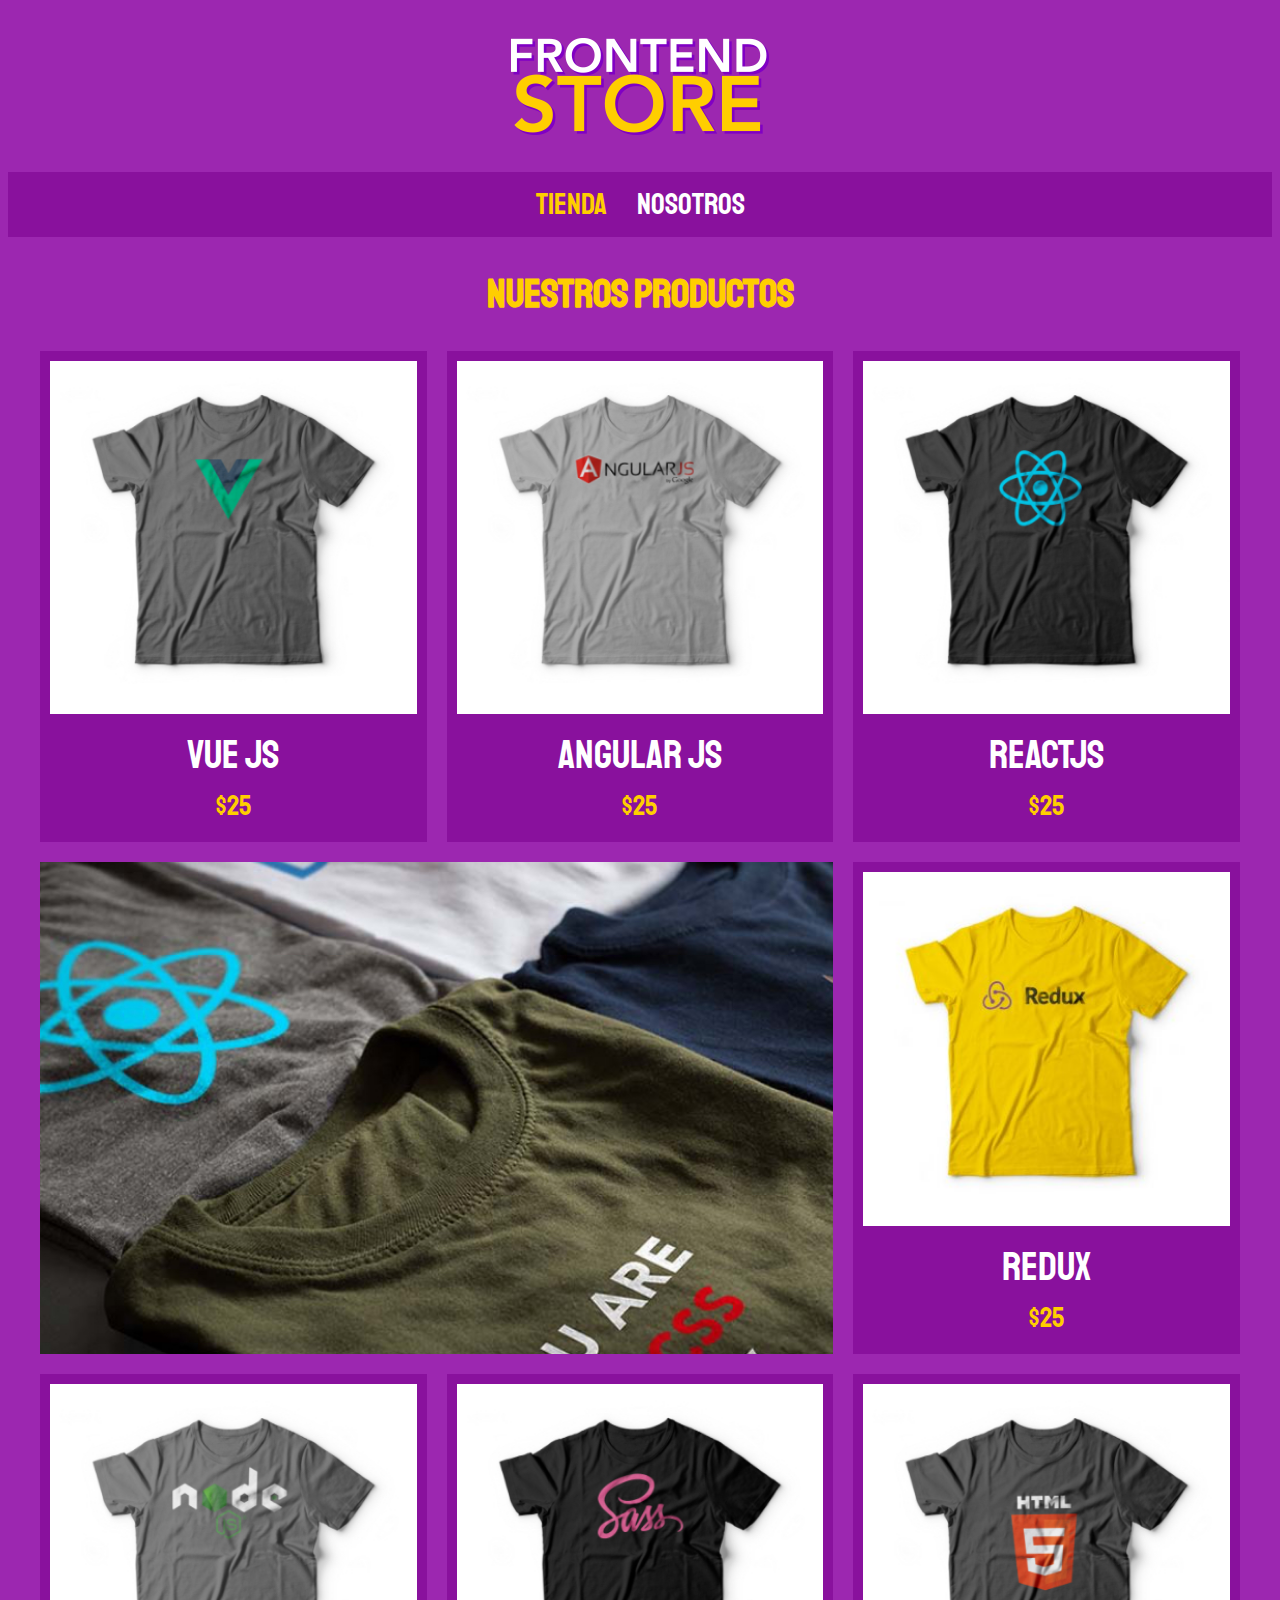
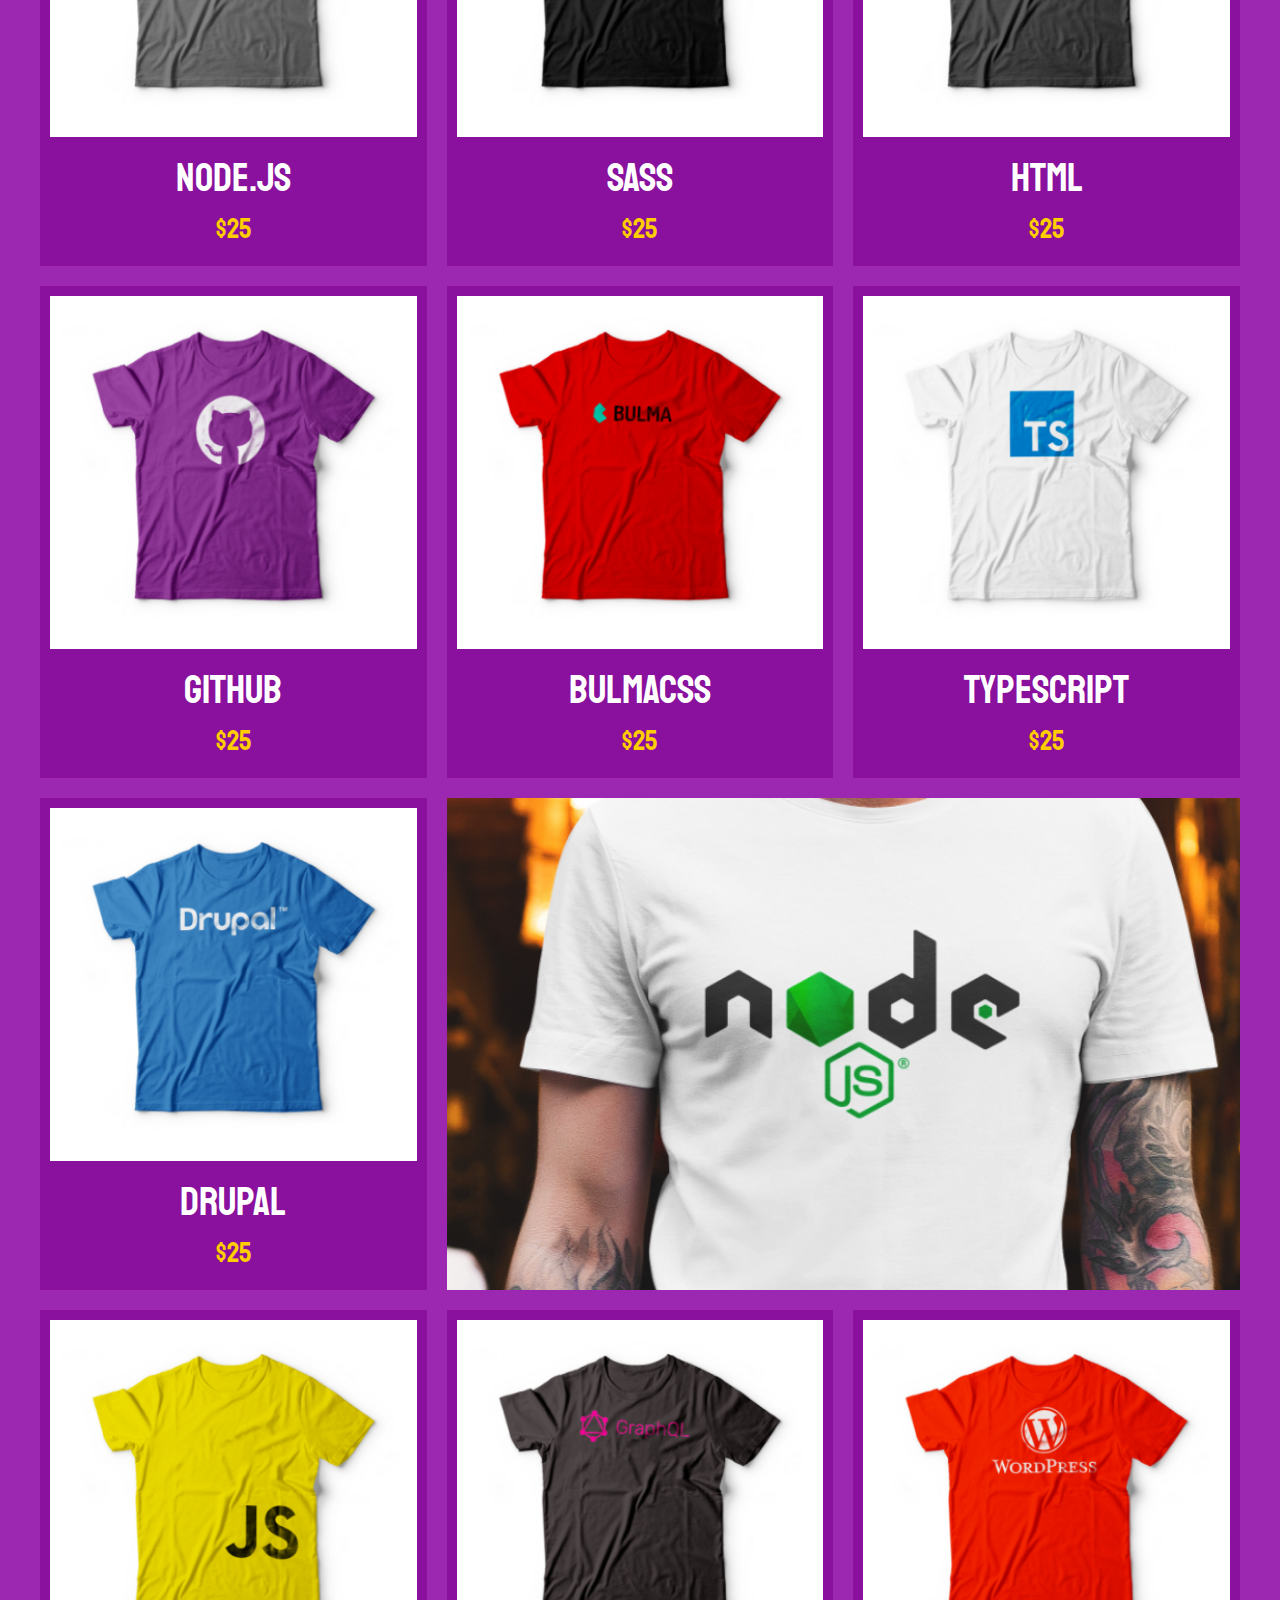
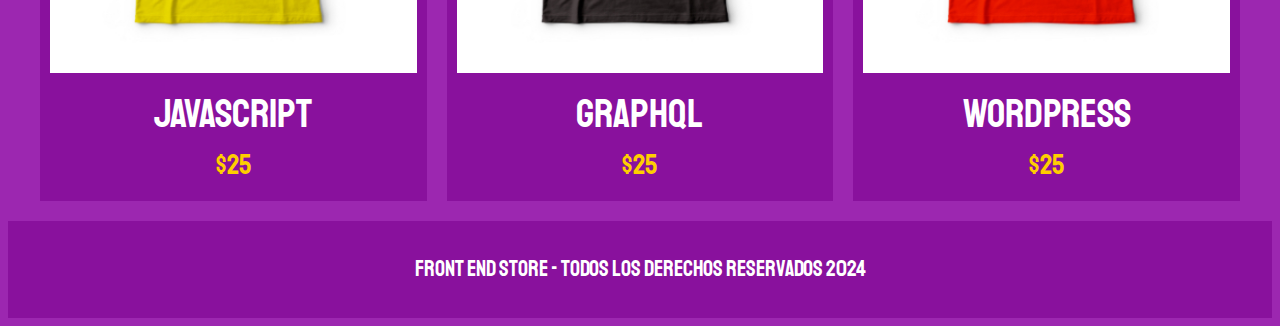
<file: index.html>
<!DOCTYPE html>
<html lang="en">
<head>
    <meta charset="UTF-8">
    <meta name="viewport" content="width=device-width, initial-scale=1.0">
    <title>FrontEnd Store</title>
    <link rel="sylesheet" href="css/normalize.css">
    <link rel="preconnect" href="https://fonts.googleapis.com">
    <link rel="preconnect" href="https://fonts.gstatic.com" crossorigin>
    <link href="https://fonts.googleapis.com/css2?family=Staatliches&display=swap" rel="stylesheet">
    <link rel="stylesheet" href="css/styles.css">


</head>
<body>
    <header class="header"> 
        <a href="index.html">
            <img class="header__logo" src="img/logo.png" alt="Logotipo">
        </a>
    </header>
    
    <nav class="navegacion">
        <a class="navegacion__enlace navegacion__enlace--activo" href="index.html">Tienda</a>
        <a class="navegacion__enlace" href="nosotros.html">Nosotros</a>
    </nav>

    <main class="contenedor">
        <h1>Nuestros Productos</h1>

        <div class="grid">
            <div class="producto">
                <a href="producto.html">
                    <img class="producto__imagen" src="img/1.jpg" alt="imagen camisa">
                    <div class="producto__informacion">
                        <p class="producto__nombre">Vue JS</p>
                        <p class="producto__precio">$25</p>
                    </div>
                </a>
            </div> <!--Producto-->
            <div class="producto">
                <a href="producto.html">
                    <img class="producto__imagen" src="img/2.jpg" alt="imagen camisa">
                    <div class="producto__informacion">
                        <p class="producto__nombre">Angular JS</p>
                        <p class="producto__precio">$25</p>
                    </div>
                </a>
            </div> <!--Producto-->
            <div class="producto">
                <a href="producto.html">
                    <img class="producto__imagen" src="img/3.jpg" alt="imagen camisa">
                    <div class="producto__informacion">
                        <p class="producto__nombre">ReactJS</p>
                        <p class="producto__precio">$25</p>
                    </div>
                </a>
            </div> <!--Producto-->
            <div class="producto">
                <a href="producto.html">
                    <img class="producto__imagen" src="img/4.jpg" alt="imagen camisa">
                    <div class="producto__informacion">
                        <p class="producto__nombre">Redux</p>
                        <p class="producto__precio">$25</p>
                    </div>
                </a>
            </div> <!--Producto-->
            <div class="producto">
                <a href="producto.html">
                    <img class="producto__imagen" src="img/5.jpg" alt="imagen camisa">
                    <div class="producto__informacion">
                        <p class="producto__nombre">Node.js</p>
                        <p class="producto__precio">$25</p>
                    </div>
                </a>
            </div> <!--Producto-->
            <div class="producto">
                <a href="producto.html">
                    <img class="producto__imagen" src="img/6.jpg" alt="imagen camisa">
                    <div class="producto__informacion">
                        <p class="producto__nombre">SASS</p>
                        <p class="producto__precio">$25</p>
                    </div>
                </a>
            </div> <!--Producto-->
            <div class="producto">
                <a href="producto.html">
                    <img class="producto__imagen" src="img/7.jpg" alt="imagen camisa">
                    <div class="producto__informacion">
                        <p class="producto__nombre">HTML</p>
                        <p class="producto__precio">$25</p>
                    </div>
                </a>
            </div> <!--Producto-->
            <div class="producto">
                <a href="producto.html">
                    <img class="producto__imagen" src="img/8.jpg" alt="imagen camisa">
                    <div class="producto__informacion">
                        <p class="producto__nombre">Github</p>
                        <p class="producto__precio">$25</p>
                    </div>
                </a>
            </div> <!--Producto-->
            <div class="producto">
                <a href="producto.html">
                    <img class="producto__imagen" src="img/9.jpg" alt="imagen camisa">
                    <div class="producto__informacion">
                        <p class="producto__nombre">BulmaCSS</p>
                        <p class="producto__precio">$25</p>
                    </div>
                </a>
            </div> <!--Producto-->
            <div class="producto">
                <a href="producto.html">
                    <img class="producto__imagen" src="img/10.jpg" alt="imagen camisa">
                    <div class="producto__informacion">
                        <p class="producto__nombre">TypeScript</p>
                        <p class="producto__precio">$25</p>
                    </div>
                </a>
            </div> <!--Producto-->
            <div class="producto">
                <a href="producto.html">
                    <img class="producto__imagen" src="img/11.jpg" alt="imagen camisa">
                    <div class="producto__informacion">
                        <p class="producto__nombre">Drupal</p>
                        <p class="producto__precio">$25</p>
                    </div>
                </a>
            </div> <!--Producto-->
            <div class="producto">
                <a href="producto.html">
                    <img class="producto__imagen" src="img/12.jpg" alt="imagen camisa">
                    <div class="producto__informacion">
                        <p class="producto__nombre">JavaScript</p>
                        <p class="producto__precio">$25</p>
                    </div>
                </a>
            </div> <!--Producto-->
            <div class="producto">
                <a href="producto.html">
                    <img class="producto__imagen" src="img/13.jpg" alt="imagen camisa">
                    <div class="producto__informacion">
                        <p class="producto__nombre">GraphQL</p>
                        <p class="producto__precio">$25</p>
                    </div>
                </a>
            </div> <!--Producto-->
            <div class="producto">
                <a href="producto.html">
                    <img class="producto__imagen" src="img/14.jpg" alt="imagen camisa">
                    <div class="producto__informacion">
                        <p class="producto__nombre">WordPress</p>
                        <p class="producto__precio">$25</p>
                    </div>
                </a>
            </div> <!--Producto-->
            <div class="grafico grafico--camisas"></div>
            <div class="grafico grafico--node"></div>
        </div>
    </main>


    <footer class="footer">
        <p class="footer__texto">Front End Store - Todos los derechos reservados 2024</p>
    </footer>

</body>
</html>
</file>
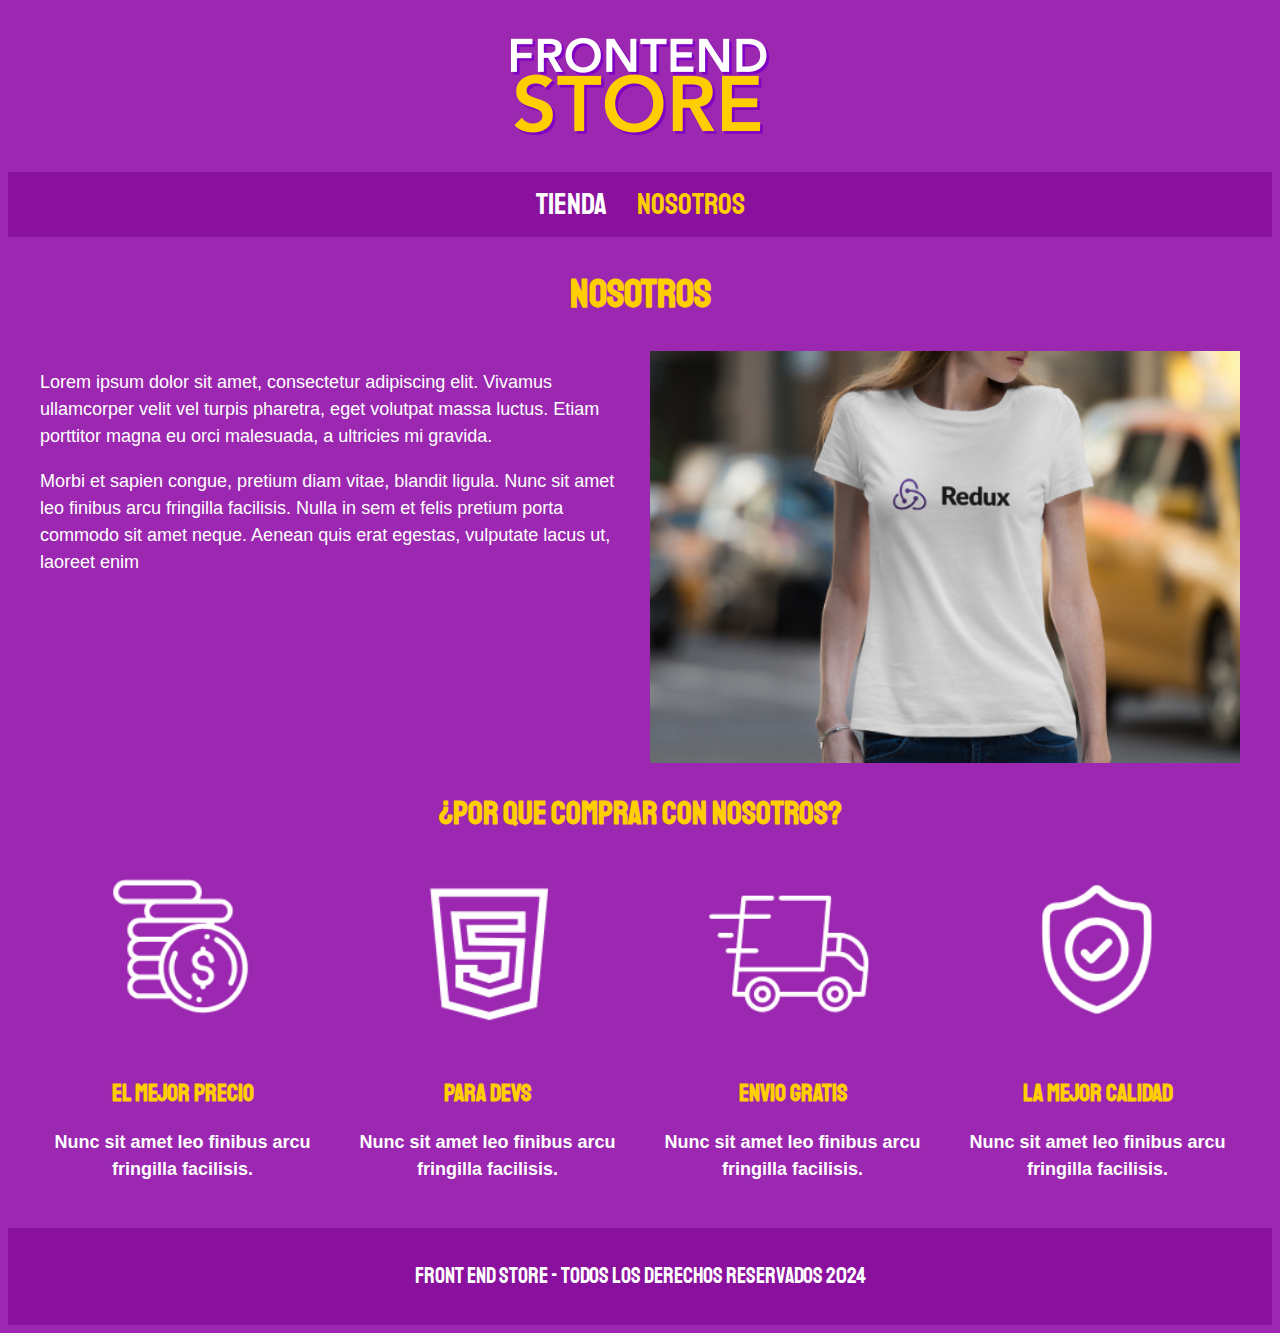
<file: nosotros.html>
<!DOCTYPE html>
<html lang="en">
<head>
    <meta charset="UTF-8">
    <meta name="viewport" content="width=device-width, initial-scale=1.0">
    <title>FrontEnd Store</title>
    <link rel="sylesheet" href="css/normalize.css">
    <link rel="preconnect" href="https://fonts.googleapis.com">
    <link rel="preconnect" href="https://fonts.gstatic.com" crossorigin>
    <link href="https://fonts.googleapis.com/css2?family=Staatliches&display=swap" rel="stylesheet">
    <link rel="stylesheet" href="css/styles.css">


</head>
<body>
    <header class="header"> 
        <a href="index.html">
            <img class="header__logo" src="img/logo.png" alt="Logotipo">
        </a>
    </header>
    
    <nav class="navegacion">
        <a class="navegacion__enlace" href="index.html">Tienda</a>
        <a class="navegacion__enlace navegacion__enlace--activo" href="nosotros.html">Nosotros</a>
    </nav>

    <main class="contenedor">
        <h1>Nosotros</h1>

        <div class="nosotros">
            <div class="nosotros__contenido">
                <p>Lorem ipsum dolor sit amet, consectetur adipiscing elit.
                Vivamus ullamcorper velit vel turpis pharetra, eget volutpat massa luctus.
                Etiam porttitor magna eu orci malesuada, a ultricies mi gravida.</p>

                <p>Morbi et sapien congue, pretium diam vitae, blandit ligula.
                Nunc sit amet leo finibus arcu fringilla facilisis.
                Nulla in sem et felis pretium porta commodo sit amet neque.
                Aenean quis erat egestas, vulputate lacus ut, laoreet enim</p>

            </div>
            <img class="nosotros__imagen" src="img/nosotros.jpg" alt="imagen nosotros">
        </div>
    </main>

    <section class="contenedor comprar">
        <h2 class="comprar__titulo">¿Por que comprar con nosotros?</h2class>

        <div class="bloques">
            <div class="bloque">
                <img class="bloque__imagen" src="img/icono_1.png" alt="porque comprar">
                <h3 class="bloque__titulo">El Mejor Precio</h3>
                <p>Nunc sit amet leo finibus arcu fringilla facilisis.</p>
            </div><!--.bloque-->

            <div class="bloque">
                <img class="bloque__imagen" src="img/icono_2.png" alt="porque comprar">
                <h3 class="bloque__titulo">Para Devs</h3>
                <p>Nunc sit amet leo finibus arcu fringilla facilisis.</p>
            </div><!--.bloque-->

            <div class="bloque">
                <img class="bloque__imagen" src="img/icono_3.png" alt="porque comprar">
                <h3 class="bloque__titulo">Envio Gratis</h3>
                <p>Nunc sit amet leo finibus arcu fringilla facilisis.</p>
            </div><!--.bloque-->

            <div class="bloque">
                <img class="bloque__imagen" src="img/icono_4.png" alt="porque comprar">
                <h3 class="bloque__titulo">La Mejor Calidad</h3>
                <p>Nunc sit amet leo finibus arcu fringilla facilisis.</p>
            </div><!--.bloque-->
        </div><!--.bloques-->
    </section>


    <footer class="footer">
        <p class="footer__texto">Front End Store - Todos los derechos reservados 2024</p>
    </footer>

</body>
</html>
</file>
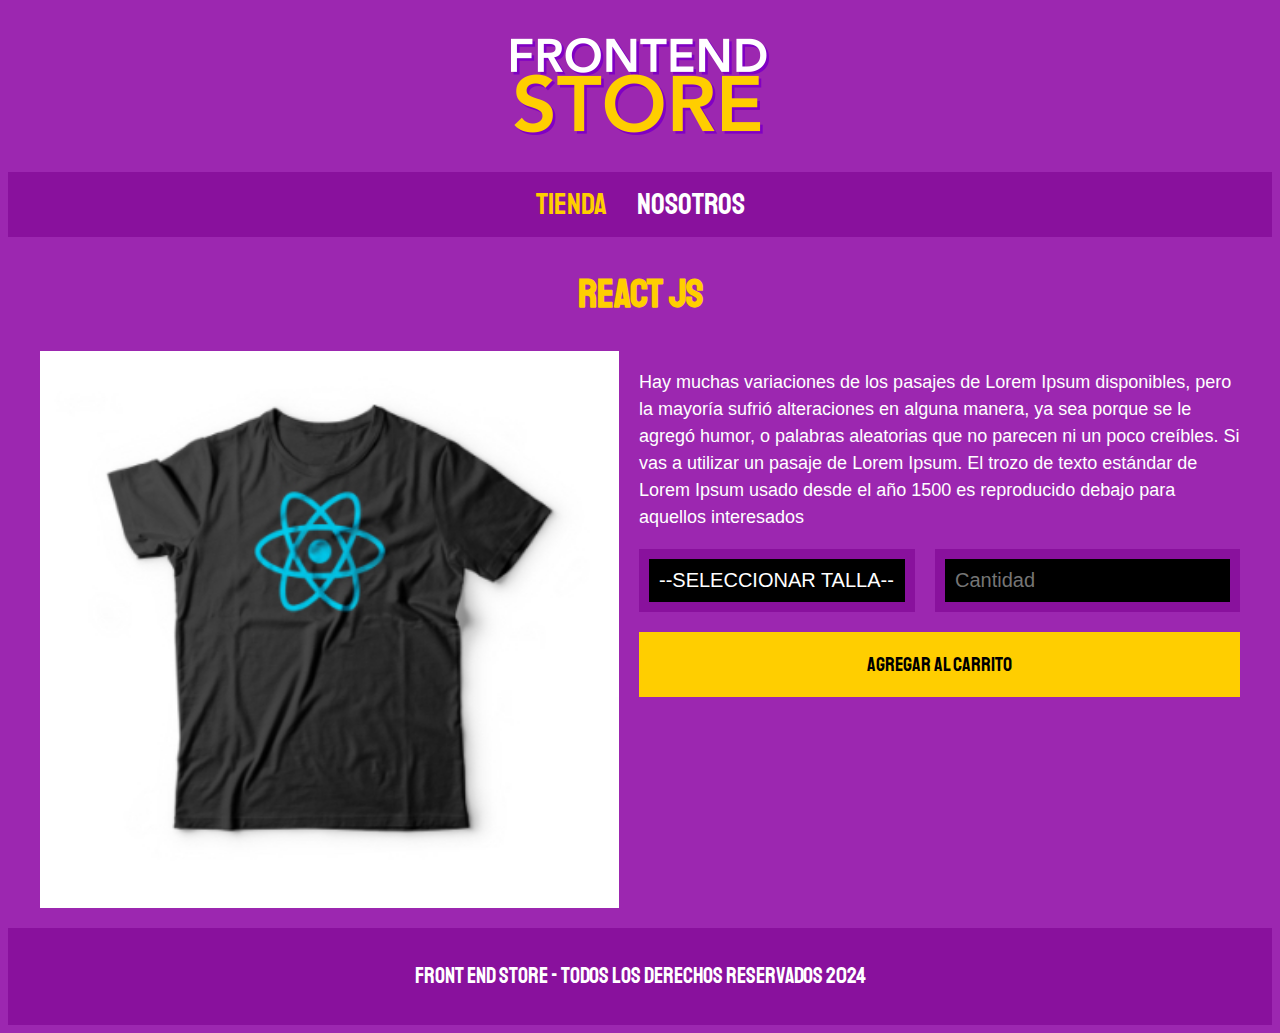
<file: producto.html>
<!DOCTYPE html>
<html lang="en">
<head>
    <meta charset="UTF-8">
    <meta name="viewport" content="width=device-width, initial-scale=1.0">
    <title>FrontEnd Store</title>
    <link rel="sylesheet" href="css/normalize.css">
    <link rel="preconnect" href="https://fonts.googleapis.com">
    <link rel="preconnect" href="https://fonts.gstatic.com" crossorigin>
    <link href="https://fonts.googleapis.com/css2?family=Staatliches&display=swap" rel="stylesheet">
    <link rel="stylesheet" href="css/styles.css">


</head>
<body>
    <header class="header"> 
        <a href="index.html">
            <img class="header__logo" src="img/logo.png" alt="Logotipo">
        </a>
    </header>
    
    <nav class="navegacion">
        <a class="navegacion__enlace navegacion__enlace--activo" href="index.html">Tienda</a>
        <a class="navegacion__enlace" href="nosotros.html">Nosotros</a>
    </nav>

    <main class="contenedor">
        <h1>React JS</h1>

        <div class="camisa">
            <img class="camisa__imagen" src="img/3.jpg" alt="Imagen del Producto">
            <div>
                <p>Hay muchas variaciones de los pasajes de Lorem Ipsum disponibles, pero la mayoría 
                    sufrió alteraciones en alguna manera, ya sea porque se le agregó 
                    humor, o palabras aleatorias que no parecen ni un poco creíbles. 
                    Si vas a utilizar un pasaje de Lorem Ipsum.
                    El trozo de texto estándar de Lorem Ipsum usado desde el año 1500 es reproducido debajo para aquellos interesados</p>

                    <form class="formulario">
                        <select class="formulario__campo">
                            <option disabled selected>--SELECCIONAR TALLA--</option>
                            <option>CHICA</option>
                            <option>MEDIANA</option>
                            <option>GRANDE</option>
                        </select>
                        <input class="formulario__campo" type="number" placeholder="Cantidad" min="1">
                        <input class="formulario__submit" type="submit" value="Agregar al Carrito">
                    </form>
            </div>
        </div>
    </main>


    <footer class="footer">
        <p class="footer__texto">Front End Store - Todos los derechos reservados 2024</p>
    </footer>

</body>
</html>
</file>
<file: css/styles.css>
:root{
    --primario: #9C27B0;
    --primarioOscuro: #89119D;
    --secundario: #FFCE00;
    --secundarioOscuro: rgb(255,153,51);
    --blanco: #FFF;
    --negro: #000;

    --fuentePrincipal: 'Staatliches', cursive;

}

/* apply a natural box layout model to all elements, but allowing components to change */
html {
    box-sizing: border-box;
    font-size: 62.5%;
  }
  *, *:before, *:after {
    box-sizing: inherit;
  }

  /** Globales **/

  body{
    background-color: var(--primario);
    font-size: 1.6rem;
    line-height: 1.5;
  }

  p{
    font-size: 1.8rem;
    font-family: Arial, Helvetica, sans-serif;
    color: var(--blanco);
  }

  a{
    text-decoration: none;
  }

  img{
    width: 100%;
  }

  .contenedor{
    max-width: 120rem;
    margin: 0 auto;
  }

  h1,h2,h3{
    text-align: center;
    color: var(--secundario);
    font-family: var(--fuentePrincipal);
  }

  h1{
    font-size: 4rem;
  }

  h2{
    font-size: 3.2rem;
  }

  h3{
    font-size: 2.4rem;
  }

  /** Header **/
  .header{
    display: flex;
    justify-content: center;
  }

  .header__logo{
    margin: 3rem 0;
  }

  .footer{
    background-color: var(--primarioOscuro);
    padding: 1rem 0;
    margin-top: 2rem;
  }

  .footer__texto{
    font-family: var(--fuentePrincipal);
    text-align: center;
    font-size: 2.2rem;
  }

  .navegacion{
    background-color: var(--primarioOscuro);
    padding: 1rem 0;
    display: flex;
    justify-content: center;
    gap: 3rem;

  }
  .navegacion__enlace{
    font-family: var(--fuentePrincipal);
    color: var(--blanco);
    font-size: 3rem;
  }
  .navegacion__enlace--activo,
  .navegacion__enlace:hover{
    color:var(--secundario);
  }


  /** GRID **/
.grid{
  display: grid;
  grid-template-columns: repeat(2,minmax(0,1fr));
  gap:2rem;
}


@media(min-width: 768px) {
  .grid{
    grid-template-columns: repeat(3,1fr);
  }
}

  /* Productos */


.producto{
  background-color: var(--primarioOscuro);
  padding: 1rem;
}

.producto__nombre{
  font-size: 4rem;
}

.producto__precio{
  font-size: 2.8rem;
  color: var(--secundario);
}

.producto__nombre,
.producto__precio{
  font-family: var(--fuentePrincipal);
  margin: 1rem 0;
  text-align: center;
  line-height: 1.2;
}

/** Graficos **/

.grafico{
  min-height: 30rem;
  background-repeat: no-repeat;
  background-size: cover;
  grid-column: 1/3;
}

.grafico--camisas{
  grid-row: 2/3;
  background-image: url(../img/grafico1.jpg);
}

.grafico--node{
  background-image: url(../img/grafico2.jpg);
  grid-row: 8/9;
}
@media(min-width: 768px) {
  .grafico--node{
    grid-row: 5/6;
    grid-column: 2/4;
  } 
}

/** NOSOTROS **/

.nosotros{
  display: grid;
  grid-template-rows: repeat(2,auto);
}
@media(min-width: 768px) {
  .nosotros{
    grid-template-columns: repeat(2,1fr);
    column-gap: 2rem;
    }
}

.nosotros__imagen{
  grid-row: 1/2;
}

@media(min-width: 768px) {
  .nosotros__imagen{
    grid-column: 2/3;
  }   
}

/** Bloques **/

.bloques{
  display: grid;
  grid-template-columns: repeat(2,1fr);
  gap: 2rem;
}

@media(min-width:768px ) {
  .bloques{
    grid-template-columns: repeat(4,1fr);
  }
}

.bloque{
  text-align: center;
}

.bloque__titulo{
  margin: 0;
}

/** Pagina del producto **/

@media(min-width: 769px) {
  .camisa{
    display: grid;
    grid-template-columns: repeat(2,1fr);
    column-gap: 2rem;
  }
    
}

.formulario{
  display: grid;
  grid-template-columns: repeat(2,1fr);
  gap:2rem;
}

.formulario__campo{
  border: 1rem solid var(--primarioOscuro);
  background-color: var(--negro);
  color: var(--blanco);
  font-size: 2rem;
  font-family: Arial, Helvetica, sans-serif;
  padding: 1rem;
  appearance: none;
}

.formulario__submit{
  background-color: var(--secundario);
  border: none;
  font-size: 2rem;
  font-family: var(--fuentePrincipal);
  padding:2rem ;
  transition: background-color .3s ease;
  grid-column: 1/3;
}

.formulario__submit:hover{
cursor: pointer;
background-color: var(--secundarioOscuro);

}
</file>
